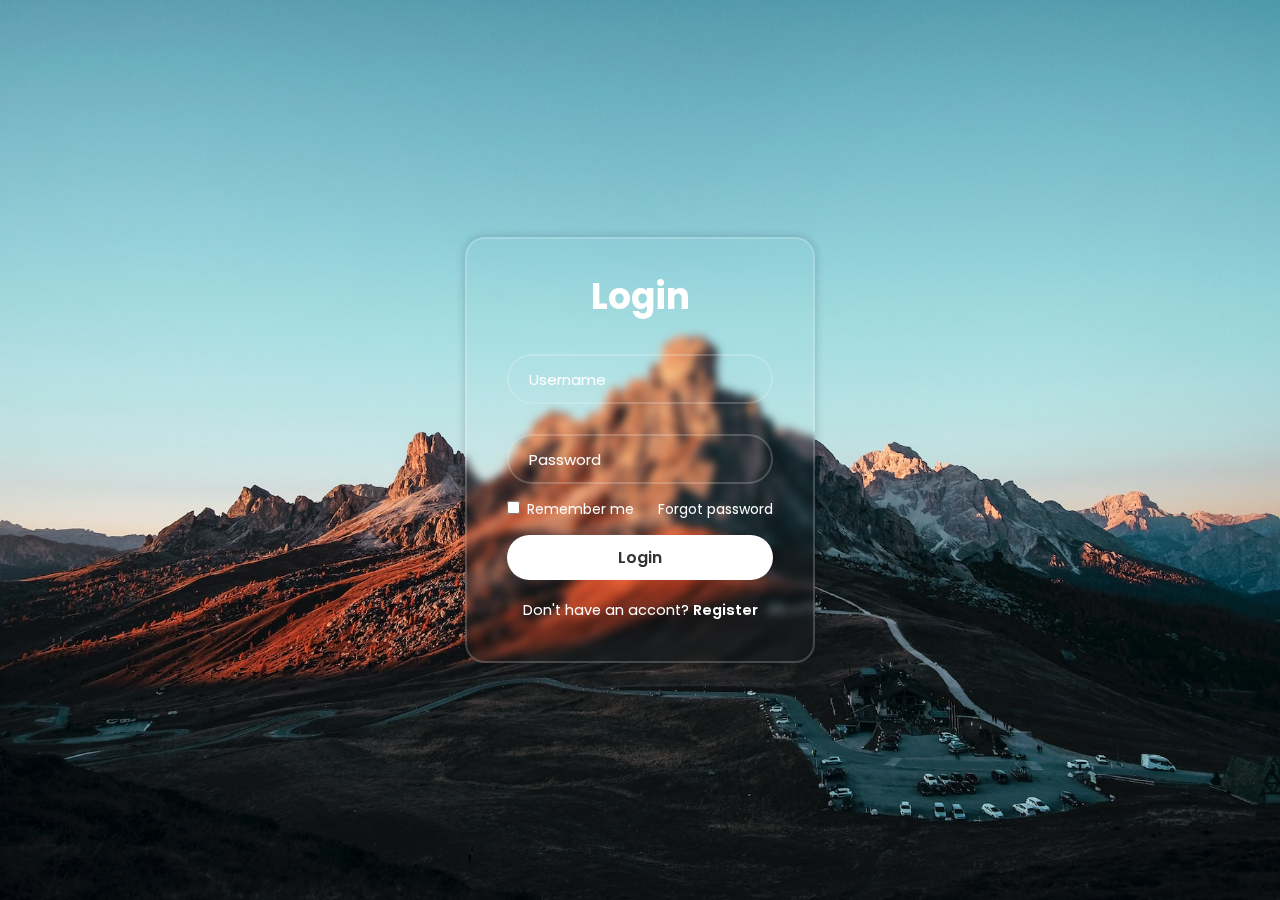
<file: index.html>
<!DOCTYPE html>
<html lang="pt-br">
<head>
    <meta charset="UTF-8">
    <meta name="viewport" content="width=device-width, initial-scale=1.0">
    <title>Teste Login</title>
    <link rel="stylesheet" href="style.css">
    <script src="system.js"></script>
</head>
<body>
<div class="wrapper">
    
        <h1>Login</h1>
        <div class="input-box">
            <input type="text" placeholder="Username" required id="loginNome"> 
        </div>
        <div class="input-box">
            <input type="password" placeholder="Password" required id="loginSenha">
        </div>

        <div class="remember-forgot">
            <label> <input type="checkbox"> Remember me</label>
            <a href="forgot.html">Forgot password</a>
        </div>

        <button type="submit" class="btn"onclick="login();">Login </button>

        <div class="register-link">
            <p id="register">Don't have an accont? <a href="password.html"> Register</a></p>
        </div>
 
    
    
</div>

    
</body>

</html>
</file>
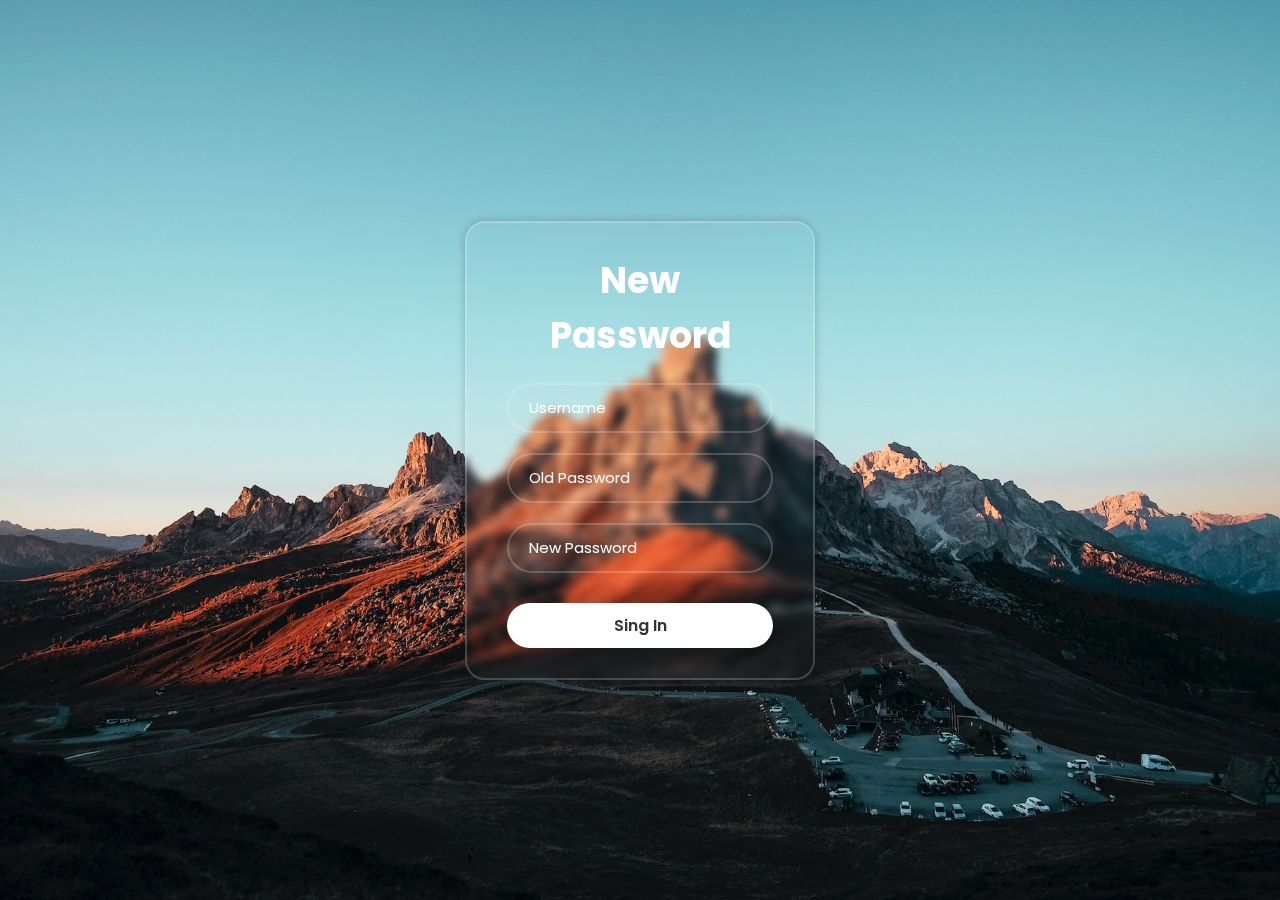
<file: forgot.html>
<!DOCTYPE html>
<html lang="pt-br">
<head>
    <meta charset="UTF-8">
    <meta name="viewport" content="width=device-width, initial-scale=1.0">
    <title>Forgot Password</title>
    <link rel="stylesheet" href="styleps.css">
    <script src="system.js"></script>
</head>
<body>

    
   
            <div class="cleardata">
        <button onclick="clearOldData()" class="data">Limpar Senhas Antigas</button>
        <button onclick="show()">Mostar</button> 

        <div id="result">
            <h2>Dados Salvos</h2>
        </div>
        </div> 

<div class="wrapper">
        <h1>New Password</h1>

        <div class="input-box">
            <input type="text" placeholder="Username" required id="nome">
        </div> 

        <div class="input-box">
            <input type="password" placeholder="Old Password" required id="senha">
        </div> 

        <div class="input-box">
            <input type="password" placeholder="New Password" required id="senha">
        </div>
        
        <button onclick="clearAdd()" class="btn">Sing In</button>

 
    
</div>
</body>
</file>
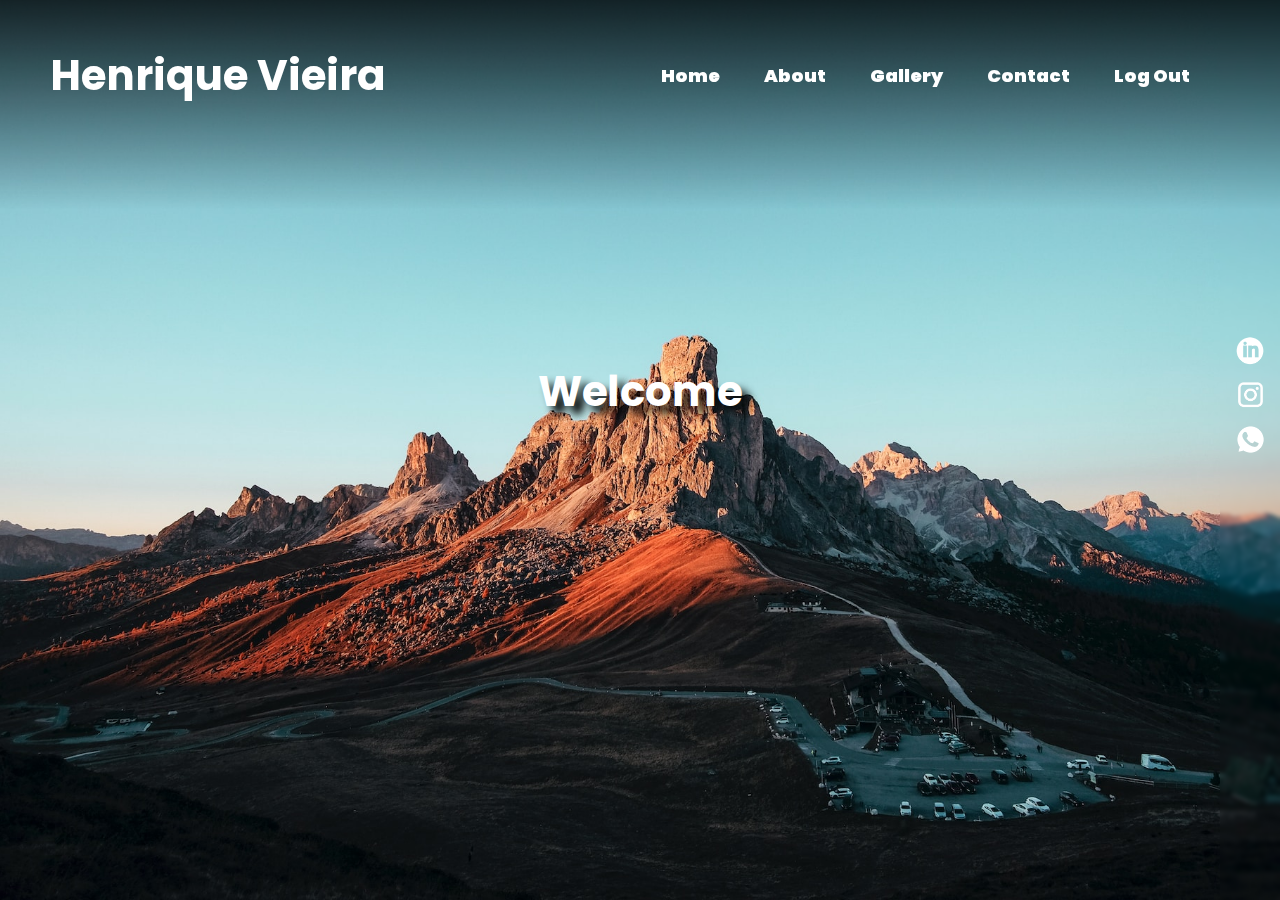
<file: index2.html>
<!DOCTYPE html>
<html lang="pt-br">
<head>
    <meta charset="UTF-8">
    <meta name="viewport" content="width=device-width, initial-scale=1.0">
    <title>Home</title>
    <link rel="stylesheet" href="style2.css">
</head>
<body>
        <header class="header">
            <a href="#" class="logo">   Henrique Vieira</a>

            <nav class="navbar">
                <a href="#" class="active"> Home</a>
                <a href="#"> About</a>
                <a href="#"> Gallery</a>
                <a href=""> Contact</a>
                <a href="index.html"> Log Out</a>
            </nav>
        </header>
            <h1 class="write">Welcome</h1>

            <div class="sidebar">
                    <a href="https://www.linkedin.com/in/henrique-vieira-098819227" target="_blank" ><img class="animation" src="link.png" alt=""></a>
                    <a href="https://www.instagram.com/h3nriquw/" target="_blank" ><img class="animation" src="ig.png" alt=""> </a>
                    <a href="https://api.whatsapp.com/send/?phone=5511996537865&text&type=phone_number&app_absent=0" target="_blank" ><img class="animation" src="whats.png" alt=""></a>
            </div>


</body>

</html>
</file>
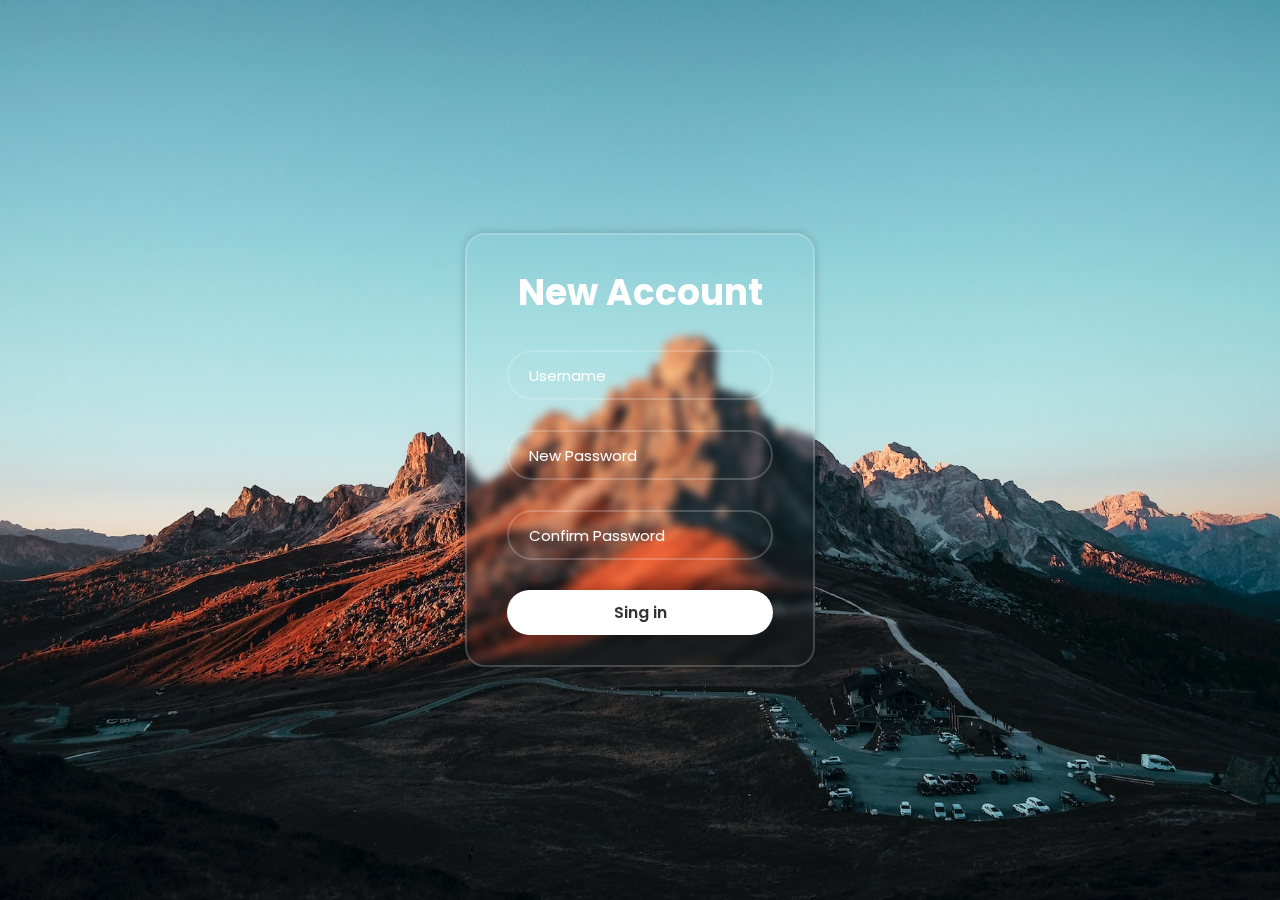
<file: password.html>
<!DOCTYPE html>
<html lang="pt-br">
<head>
    <meta charset="UTF-8">
    <meta name="viewport" content="width=device-width, initial-scale=1.0">
    <title>New account</title>
    <link rel="stylesheet" href="style.css">
    <script src="system.js"></script>
</head>
<body>
<div class="wrapper" >
    <form action="" method="post">
        <h1>New Account</h1>
            
        <div class="input-box">
            <input type="text" placeholder="Username" required id="nome">
        </div>

        <div class="input-box">
            <input type="password" placeholder="New Password" required id="senha">
        </div> 

        <div class="input-box">
            <input type="password" placeholder="Confirm Password" required>
        </div>
        
        <button type="submit" class="btn" id="button1" onclick="clearAdd()">Sing in</button>

 
    </form>
</div>
    
<div class="cleardata">
    <button onclick="clearOldData()" class="data">Limpar Senhas Antigas</button>
    <button onclick="show()">Mostar</button> 

    <div id="result">
        <h2>Dados Salvos</h2>
    </div>


</body>
</file>
<file: style.css>
@import url('https://fonts.googleapis.com/css2?family=Poppins&display=swap');

* {
    padding: 0;
    margin: 0;
    box-sizing: border-box;
    font-family: "Poppins", sans-serif;
}


body {
    display: flex;
    justify-content: center;
    align-items: center;
    min-height: 100vh;
    background: url(wal.jpg) no-repeat;
    background-size: cover;
    background-position: center;
}

.wrapper{
    width: 350px;
    background-color: transparent;
    border: 2px solid rgba(255, 255, 255, 0.2);
    backdrop-filter: blur(4px);
    box-shadow: 0 0 10px rgba(0, 0, 0, 0.2);
    color: white;
    border-radius: 20px;
    padding: 30px 40px;
}

.wrapper h1 {
    font-size: 36px;
    text-align: center;
}

.wrapper .input-box {
    width: 100%;
    height: 50px;
    margin-top: 30px ;
    margin-bottom: 30px;
    

}

.input-box input {
    width: 100%;
    height: 100%;
    background: transparent;
    border: none;
    outline: none;
    border: 2px solid rgba(255, 255, 255, 0.2);
    border-radius: 40px;
    color: white;
    padding: 20px;
    font-size: 15px;
}

.input-box input::placeholder {
    color: white;

}

.wrapper .remember-forgot{
    display: flex;
    justify-content: space-between;
    font-size: 14px;
    margin: -15px 0 15px;
}

.remember-forgot label input {
    accent-color: #fff;
    margin-right: 3px;   

}

.remember-forgot a{
    color: #fff;
    text-decoration: none;
}

.remember-forgot a:hover{
    text-decoration: underline;
}

.wrapper .btn {
    width: 100%;
    height: 45px;
    background: #fff;
    border: none;
    outline: none;
    border-radius: 40px;
    box-shadow: 0 0 10px rgba(0, 0, 0, .1);
    cursor: pointer;
    font-size: 16px;
    color: #333;
    font-weight: 600;
}

.wrapper .register-link {
    font-size: 14.5px;
    text-align: center;
    margin-top: 20px;
    margin-bottom: 10px;
}

.register-link p a {
    color: #fff;
    text-decoration: none;
    font-weight: 600;
}

.register-link p a:hover{
    text-decoration: underline;
}

.write-button {
    color: rgb(58, 58, 58);
    text-decoration: none;
}

.cleardata{
    background: transparent;
    border: transparent;
    position: absolute;
    height: 400px;
    width: 300px;
    left: 900px;
    color: transparent;
}

.data {
    margin-top: 40px;
    margin-left: 50px;
}

.cleardata button{
    background: transparent;
    border: transparent;
    color: transparent;
}
</file>
<file: styleps.css>
@import url('https://fonts.googleapis.com/css2?family=Poppins&display=swap');

* {
    padding: 0;
    margin: 0;
    box-sizing: border-box;
    font-family: "Poppins", sans-serif;
}


body {
    display: flex;
    justify-content: center;
    align-items: center;
    min-height: 100vh;
    background: url(/wal.jpg) no-repeat;
    background-size: cover;
    background-position: center;
}

.wrapper{
    width: 350px;
    background-color: transparent;
    border: 2px solid rgba(255, 255, 255, 0.2);
    backdrop-filter: blur(4px);
    box-shadow: 0 0 10px rgba(0, 0, 0, 0.2);
    color: white;
    border-radius: 20px;
    padding: 30px 40px;
}



.wrapper h1 {
    font-size: 36px;
    text-align: center;
}

.wrapper .input-box {
    width: 100%;
    height: 50px;
    margin-top: 20px ;
    margin-bottom: 10px;
    

}

.input-box input {
    width: 100%;
    height: 100%;
    background: transparent;
    border: none;
    outline: none;
    border: 2px solid rgba(255, 255, 255, 0.2);
    border-radius: 40px;
    color: white;
    padding: 20px;
    font-size: 15px;
}

.input-box input::placeholder {
    color: rgb(255, 255, 255);

}

.wrapper .remember-forgot{
    display: flex;
    justify-content: space-between;
    font-size: 14px;
    margin: -15px 0 15px;
}

.remember-forgot label input {
    accent-color: #fff;
    margin-right: 3px;   

}

.remember-forgot a{
    color: #fff;
    text-decoration: none;
}

.remember-forgot a:hover{
    text-decoration: underline;
}

.wrapper .btn {
    width: 100%;
    height: 45px;
    background: #fff;
    border: none;
    outline: none;
    border-radius: 40px;
    box-shadow: 0 0 10px rgba(0, 0, 0, .1);
    cursor: pointer;
    font-size: 16px;
    color: #333;
    font-weight: 600;
    margin-top: 20px;
}

.wrapper .register-link {
    font-size: 14.5px;
    text-align: center;
    margin-top: 20px;
    margin-bottom: 10px;
}

.register-link p a {
    color: #fff;
    text-decoration: none;
    font-weight: 600;
}

.register-link p a:hover{
    text-decoration: underline;
}

.write-button {
    color: rgb(58, 58, 58);
    text-decoration: none;
}

.cleardata{
    background: transparent;
    border: transparent;
    position: absolute;
    height: 400px;
    width: 300px;
    left: 900px;
    color: transparent;
}

.data {
    margin-top: 40px;
    margin-left: 50px;
}

.cleardata button{
    background: transparent;
    border: transparent;
    color: transparent;
}
</file>
<file: style2.css>
@import url('https://fonts.googleapis.com/css2?family=Poppins&display=swap');


* {
    padding: 0;
    margin: 0;
    box-sizing: border-box;
    font-family: "Poppins", sans-serif;
}

body {
    background: url(wal.jpg) no-repeat;
    background-size: cover;
    background-position: center;
    min-height: 100vh;
}

.header {
    position: fixed;
    top: 0;
    left: 9;
    width: 100%;
    height: 30%;
    background: linear-gradient(to bottom, rgb(0, 0, 0), transparent);
    backdrop-filter : blur(0px);
    padding: 10px 90px;
    margin-top: -60px;
    display: flex;
    justify-content: space-between;
    align-items: center;
    z-index: 100;
}

.logo {
    font-size: 42px;
    color: rgb(255, 255, 255);
    text-decoration: none;
    font-weight: 700;
    margin-left: -40px;

}

.navbar a {
    position: relative;
    font-size: 18px;
    font-weight: 500;
    text-decoration: none;
    margin-left: 40px;
    color: rgb(255, 255, 255);
    font-weight: 900;

}

.navbar a::before {
    content: '';
    position: absolute;
    top: 100%;
    left: 0;
    width: 0;
    height: 2px;
    background: #fff;
    transition: .3s;
}

.navbar a:hover::before{
    width: 100%;

}




.write {
    color: white;
    position: absolute;
    font-size: 42px;
    top: 40%;
    justify-content: center;
    display: flex;
    text-align: center;
    width: 100%;
    text-shadow: 0.2em 0.2em 0.2em black;
    animation: textAnimation 1.5s linear infinite;
}

@keyframes textAnimation {
    0% {
      font-size: 42px;
      text-shadow: 0.2em 0.2em 0.2em black;
    }
    50% {
      font-size: 45px;
      text-shadow: 0.3em 0.3em 0.3em black;
    }
    100% {
      font-size: 42px;
      text-shadow: 0.2em 0.2em 0.2em black;
    }
  }

.sidebar{
    right: 0;
    top: 10;
    background: transparent;
    backdrop-filter: blur(30px);
}

.sidebar img {
    width: 35px;
    margin: 1px auto;
    cursor: pointer;
    
}

.sidebar {
    width: 60px;
    height: 100%;
    text-align: center;
    position: absolute;
    top: 0%;
    background: transparent;
    backdrop-filter: blur(2px);
    padding-top: 37vh;
}

.animation:hover {
    scale: 1.1;
}
</file>
